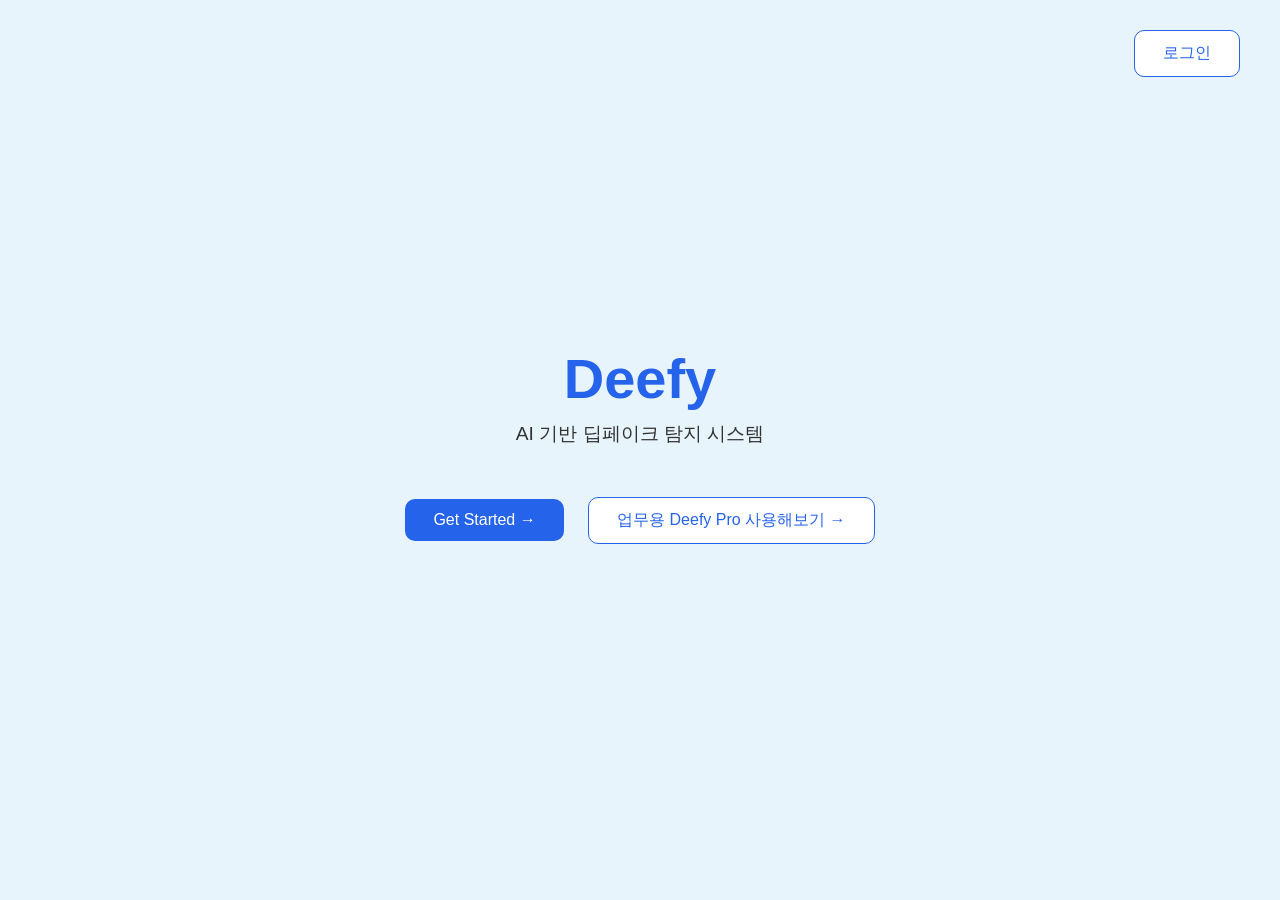
<file: index.html>
<!DOCTYPE html>
<html lang="ko">
<head>
  <meta charset="UTF-8" />
  <meta name="viewport" content="width=device-width, initial-scale=1.0" />
  <title>Deefy — 딥페이크 탐지</title>

  <style>
    /* 전체 페이지 기본 설정 */
    body {
      margin: 0;
      background-color: #e8f4fc;
      font-family: 'Noto Sans KR', sans-serif;
      height: 100vh;
      display: flex;
      flex-direction: column;
      align-items: center;
      justify-content: center;
      position: relative;
    }

    /* 오른쪽 상단 로그인 버튼 */
    .nav {
      position: absolute;
      top: 20px;
      right: 30px;
    }

    /* 가운데 로고 및 소개 문구 */
    .intro-container {
      text-align: center;
    }

    .logo {
      font-size: 3.5rem;
      font-weight: 700;
      color: #2563eb;
      margin-bottom: 10px;
    }

    .tagline {
      font-size: 1.2rem;
      color: #333;
      margin-bottom: 40px;
    }

    /* 버튼 스타일 */
    button {
      border: none;
      border-radius: 10px;
      padding: 12px 28px;
      font-size: 1rem;
      cursor: pointer;
      transition: all 0.3s ease;
      margin: 10px;
    }

    .btn-primary {
      background-color: #2563eb;
      color: white;
    }

    .btn-primary:hover {
      background-color: #1e4ed8;
    }

    .btn-sub {
      background-color: white;
      border: 1.5px solid #2563eb;
      color: #2563eb;
    }

    .btn-sub:hover {
      background-color: #eff6ff;
    }
  </style>
</head>

<body>
  <!-- 로그인 버튼 -->
  <div class="nav">
    <button class="btn-sub" onclick="alert('로그인 기능은 아직 준비 중입니다.')">로그인</button>
  </div>

  <!-- 메인 콘텐츠 -->
  <div class="intro-container">
    <div class="logo">Deefy</div>
    <div class="tagline">AI 기반 딥페이크 탐지 시스템</div>
    <button class="btn-primary" id="startBtn">Get Started →</button>
    <button class="btn-sub" onclick="alert('Pro 버전은 추후 공개 예정입니다.')">
      업무용 Deefy Pro 사용해보기 →
    </button>
  </div>

  <!-- 클릭 이벤트 -->
  <script>
    document.getElementById("startBtn").addEventListener("click", function() {
      window.location.href = "analyze.html";
    });
  </script>
</body>
</html>
</file>
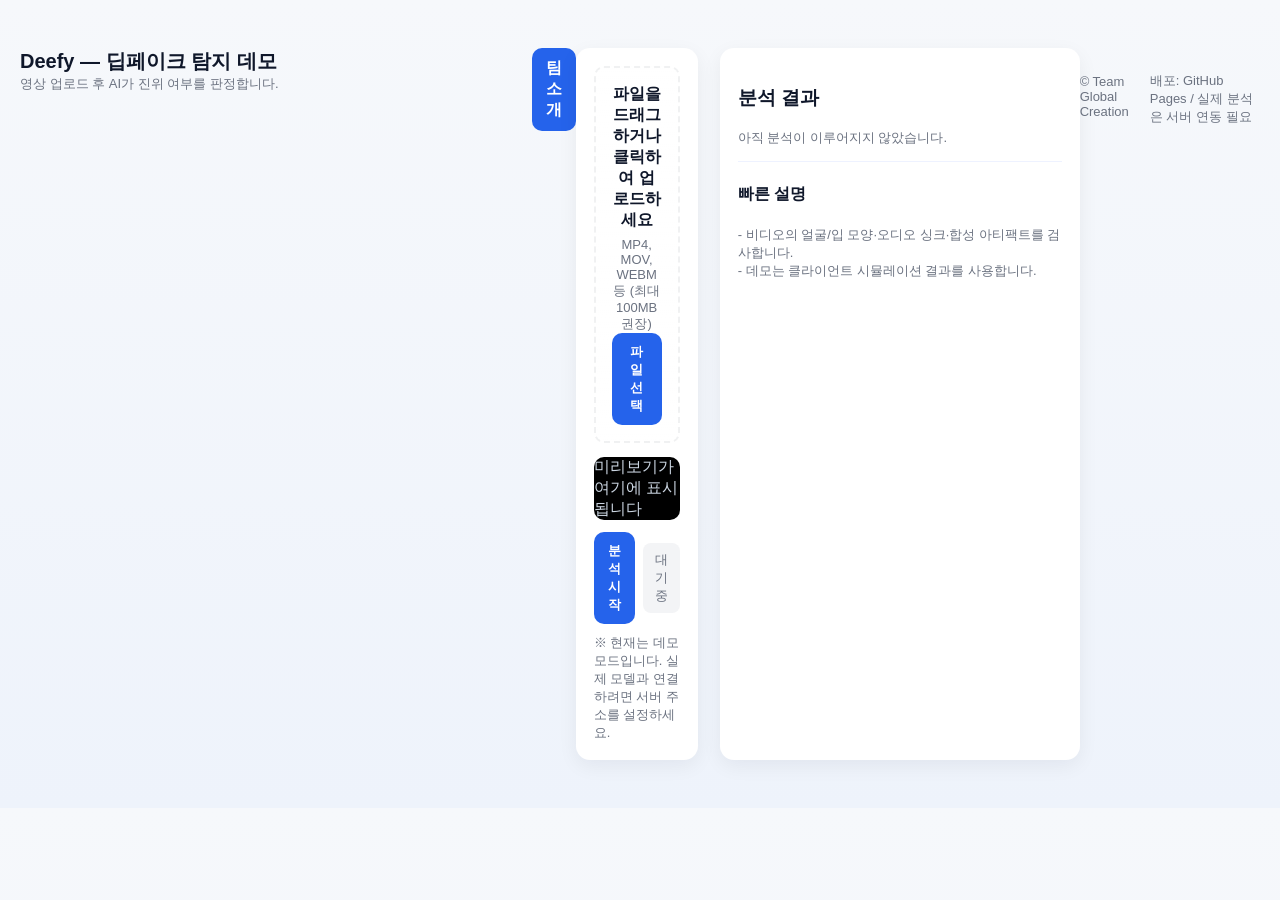
<file: analyze.html>
<!DOCTYPE html>
<html lang="ko">
<head>
  <meta charset="utf-8" />
  <meta name="viewport" content="width=device-width,initial-scale=1" />
  <title>Deefy — 딥페이크 탐지</title>
  <link rel="stylesheet" href="style.css" />
</head>
<body class="analyze">
  <div class="wrap">
    <header>
        <div>
          <h1>Deefy — 딥페이크 탐지 데모</h1>
          <p class="lead">영상 업로드 후 AI가 진위 여부를 판정합니다.</p>
        </div>
      </div>
      <div>
        <a class="btn" id="aboutBtn">팀 소개</a>
      </div>
    </header>

    <div class="grid">
      <!-- 업로드 영역 -->
      <section class="card">
        <div class="uploader" id="uploader">
          <input type="file" id="fileInput" accept="video/*,image/*" />
          <div>
            <strong>파일을 드래그하거나 클릭하여 업로드하세요</strong>
            <div class="muted">MP4, MOV, WEBM 등 (최대 100MB 권장)</div>
            <button class="btn" id="pickBtn">파일 선택</button>
          </div>
        </div>

        <div id="preview" class="preview" style="margin-top:14px;">
          <div style="color: #cbd5e1;">미리보기가 여기에 표시됩니다</div>
        </div>

        <div class="controls">
          <button class="btn" id="analyzeBtn" disabled>분석 시작</button>
          <div class="ghost" id="status">대기 중</div>
        </div>

        <small class="note">※ 현재는 데모 모드입니다. 실제 모델과 연결하려면 서버 주소를 설정하세요.</small>
      </section>

      <!-- 결과 영역 -->
      <aside class="card">
        <h3>분석 결과</h3>
        <div id="resultArea" style="margin-top:8px;">
          <div class="muted">아직 분석이 이루어지지 않았습니다.</div>
        </div>

        <hr style="margin:14px 0;border:none;border-top:1px solid #eef2ff;">
        <h4>빠른 설명</h4>
        <p class="muted" style="margin:6px 0;">
          - 비디오의 얼굴/입 모양·오디오 싱크·합성 아티팩트를 검사합니다.<br>
          - 데모는 클라이언트 시뮬레이션 결과를 사용합니다.
        </p>
      </aside>
    </div>

    <footer>
      <div style="display:flex;justify-content:space-between;gap:16px;align-items:center;">
        <div>© Team Global Creation</div>
        <div class="muted">배포: GitHub Pages / 실제 분석은 서버 연동 필요</div>
      </div>
    </footer>
  </div>

  <script>
    const uploader = document.getElementById('uploader');
    const fileInput = document.getElementById('fileInput');
    const pickBtn = document.getElementById('pickBtn');
    const preview = document.getElementById('preview');
    const analyzeBtn = document.getElementById('analyzeBtn');
    const status = document.getElementById('status');
    const resultArea = document.getElementById('resultArea');

    let currentFile = null;

    // 드래그 앤 드롭 업로드
    ['dragenter', 'dragover'].forEach(evt => {
      uploader.addEventListener(evt, e => {
        e.preventDefault(); e.stopPropagation();
        uploader.classList.add('dragover');
      });
    });
    ['dragleave', 'drop'].forEach(evt => {
      uploader.addEventListener(evt, e => {
        e.preventDefault(); e.stopPropagation();
        uploader.classList.remove('dragover');
      });
    });
    uploader.addEventListener('drop', e => {
      const f = e.dataTransfer.files[0];
      handleFile(f);
    });

    pickBtn.addEventListener('click', () => fileInput.click());
    fileInput.addEventListener('change', e => handleFile(e.target.files[0]));

    function handleFile(file) {
      if (!file) return;
      currentFile = file;
      analyzeBtn.disabled = false;
      status.textContent = `파일 준비됨 (${Math.round(file.size / 1024)} KB)`;
      showPreview(file);
    }

    function showPreview(file) {
      preview.innerHTML = '';
      if (file.type.startsWith('video')) {
        const url = URL.createObjectURL(file);
        const video = document.createElement('video');
        video.src = url;
        video.controls = true;
        video.muted = true;
        video.playsInline = true;
        preview.appendChild(video);
      } else if (file.type.startsWith('image')) {
        const img = document.createElement('img');
        img.src = URL.createObjectURL(file);
        preview.appendChild(img);
      } else {
        preview.textContent = '미리보기 불가한 파일입니다.';
      }
    }

    analyzeBtn.addEventListener('click', async () => {
      if (!currentFile) return;
      analyzeBtn.disabled = true;
      status.textContent = '분석 중...';
      resultArea.innerHTML = '';

      await sleep(700); // 가짜 분석 대기

      const fakeProbability = Math.round((0.1 + Math.random() * 0.8) * 100);
      const isFake = fakeProbability > 50;
      showResult({
        prediction: fakeProbability / 100,
        label: isFake ? 'fake' : 'real'
      });

      analyzeBtn.disabled = false;
      status.textContent = '완료';
    });

    function showResult(data) {
      const pct = Math.round(data.prediction * 100);
      const label = data.label === 'fake' ? '가짜 의심' : '진짜 가능성 높음';
      resultArea.innerHTML = `
        <div class="result-score">${pct}%</div>
        <div class="result-label ${data.label === 'fake' ? 'label-fake' : 'label-real'}">${label}</div>
        <div class="bar"><div class="fill" style="width:${pct}%;"></div></div>
      `;
    }

    function sleep(ms) {
      return new Promise(res => setTimeout(res, ms));
    }

    document.getElementById('aboutBtn').addEventListener('click', () => {
      alert('Team Global Creation — Deefy 딥페이크 탐지 데모입니다.');
    });
  </script>
</body>
</html>
</file>
<file: style.css>
:root {
  --bg: #f6f8fb;
  --card: #ffffff;
  --accent: #2563eb;
  --danger: #ef4444;
  --muted: #6b7280;
}

body {
  margin: 0;
  font-family: "Pretendard", "Noto Sans KR", sans-serif;
  background: linear-gradient(180deg, #f6f8fb 0%, #eef3fb 100%);
  display: flex;
  justify-content: center;
  padding: 48px 20px;
  color: #0f172a;
}

.wrap {
  width: 100%;
  max-width: 980px;
}

header {
  display: flex;
  align-items: center;
  justify-content: space-between;
  margin-bottom: 28px;
}

.brand {
  display: flex;
  align-items: center;
  gap: 12px;
}

.logo {
  width: 48px;
  height: 48px;
  border-radius: 10px;
  background: linear-gradient(135deg, var(--accent), #7cc3ff);
  display: flex;
  align-items: center;
  justify-content: center;
  color: white;
  font-weight: 700;
  font-size: 18px;
  box-shadow: 0 6px 18px rgba(37, 99, 235, 0.2);
}

h1 {
  font-size: 20px;
  margin: 0;
}

p.lead {
  margin: 0;
  color: var(--muted);
  font-size: 13px;
}

.grid {
  display: grid;
  grid-template-columns: 1fr 360px;
  gap: 22px;
}

.card {
  background: var(--card);
  border-radius: 14px;
  padding: 18px;
  box-shadow: 0 6px 20px rgba(15, 23, 42, 0.06);
}

/* 업로드 박스 */
.uploader {
  border: 2px dashed rgba(15, 23, 42, 0.06);
  border-radius: 10px;
  padding: 16px;
  text-align: center;
  background: linear-gradient(180deg, rgba(255, 255, 255, 0.6), transparent);
}

.uploader.dragover {
  border-color: var(--accent);
  box-shadow: 0 10px 30px rgba(11, 118, 239, 0.08);
}

.uploader input {
  display: none;
}

.btn {
  display: inline-block;
  padding: 10px 14px;
  border-radius: 10px;
  background: var(--accent);
  color: white;
  font-weight: 600;
  cursor: pointer;
  border: none;
  transition: 0.25s;
}

.btn:hover {
  background: #1e40af;
  transform: translateY(-1px);
}

.muted {
  color: var(--muted);
  font-size: 13px;
  margin-top: 6px;
}

/* 미리보기 */
.preview {
  width: 100%;
  max-height: 420px;
  border-radius: 10px;
  overflow: hidden;
  background: #000;
  display: flex;
  align-items: center;
  justify-content: center;
}

.preview video,
.preview img {
  max-width: 100%;
  max-height: 100%;
  object-fit: contain;
}

/* 버튼 및 상태 */
.controls {
  display: flex;
  gap: 8px;
  margin-top: 12px;
  align-items: center;
}

.ghost {
  background: #f3f4f6;
  padding: 8px 12px;
  border-radius: 8px;
  color: var(--muted);
  font-size: 13px;
}

.note {
  color: var(--muted);
  display: block;
  margin-top: 10px;
  font-size: 13px;
}

/* 결과 표시 */
.result-score {
  font-size: 34px;
  font-weight: 700;
  margin: 8px 0;
}

.result-label {
  font-weight: 700;
  padding: 6px 10px;
  border-radius: 999px;
  font-size: 13px;
  color: white;
  display: inline-block;
}

.label-fake {
  background: var(--danger);
}

.label-real {
  background: #10b981;
}

.bar {
  height: 12px;
  border-radius: 999px;
  background: #e6eefc;
  margin-top: 10px;
  overflow: hidden;
}

.bar > .fill {
  height: 100%;
  background: linear-gradient(90deg, var(--accent), #7cc3ff);
  width: 0%;
  transition: width 550ms ease;
}

footer {
  margin-top: 18px;
  font-size: 13px;
  color: var(--muted);
}

@media (max-width: 880px) {
  .grid {
    grid-template-columns: 1fr;
  }
}
</file>
